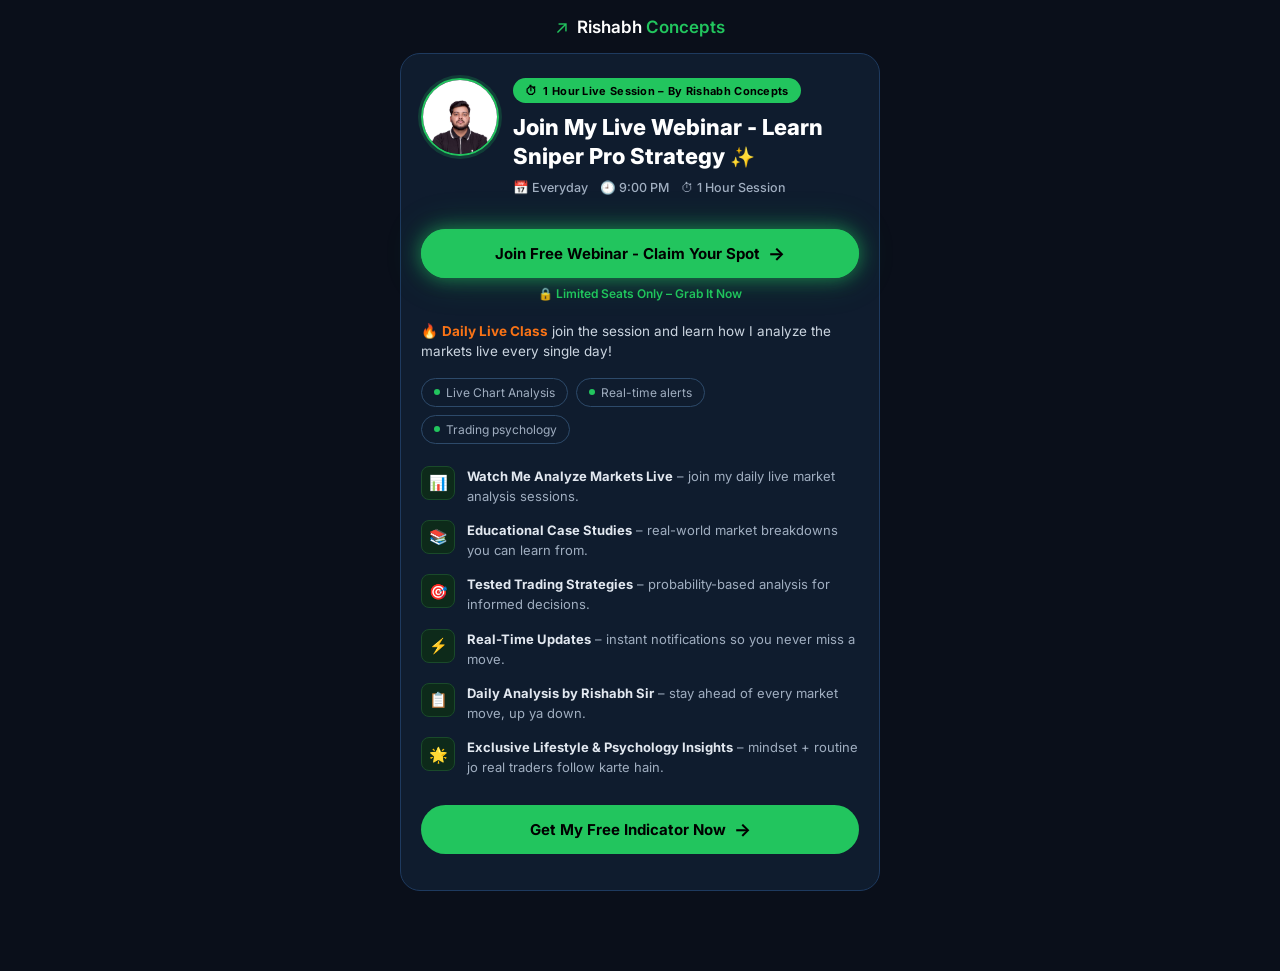
<file: index.html>
<!DOCTYPE html>
<html lang="en">
<head>

<!-- Meta Pixel Code -->
<script>
!function(f,b,e,v,n,t,s)
{if(f.fbq)return;n=f.fbq=function(){n.callMethod?
n.callMethod.apply(n,arguments):n.queue.push(arguments)};
if(!f._fbq)f._fbq=n;n.push=n;n.loaded=!0;n.version='2.0';
n.queue=[];t=b.createElement(e);t.async=!0;
t.src=v;s=b.getElementsByTagName(e)[0];
s.parentNode.insertBefore(t,s)}(window, document,'script',
'https://connect.facebook.net/en_US/fbevents.js');
fbq('init', '956984167094603');
fbq('track', 'PageView');
</script>
<noscript><img height="1" width="1" style="display:none"
src="https://www.facebook.com/tr?id=956984167094603&ev=PageView&noscript=1"
/></noscript>
<!-- End Meta Pixel Code -->

  
  <meta charset="UTF-8" />
  <meta name="viewport" content="width=device-width, initial-scale=1.0" />
  <title>Rishabh Concepts | SNIPER PRO INDICATOR — Free Workshop</title>
  <link href="https://fonts.googleapis.com/css2?family=Inter:wght@400;500;600;700;800&display=swap" rel="stylesheet" />
  <style>
    * { margin: 0; padding: 0; box-sizing: border-box; }

    body {
      font-family: 'Inter', sans-serif;
      background: #0a0f1a;
      color: #e2e8f0;
      min-height: 100vh;
      display: flex;
      flex-direction: column;
      align-items: center;
    }

    /* TOP NAV */
    .topbar {
      width: 100%;
      display: flex;
      justify-content: center;
      align-items: center;
      padding: 16px 20px;
      gap: 8px;
    }
    .topbar-icon {
      color: #22c55e;
      font-size: 18px;
    }
    .topbar-brand {
      font-size: 17px;
      font-weight: 600;
      color: #fff;
    }
    .topbar-brand span {
      color: #22c55e;
    }

    /* MAIN CARD */
    .card {
      background: #0f1c2e;
      border: 1px solid #1e3a5f;
      border-radius: 20px;
      width: 100%;
      max-width: 480px;
      margin: 0 16px 80px 16px;
      padding: 24px 20px 28px;
      position: relative;
    }

    /* HERO SECTION */
    .hero {
      display: flex;
      align-items: flex-start;
      gap: 14px;
      margin-bottom: 18px;
    }
    .avatar {
      width: 78px;
      height: 78px;
      border-radius: 50%;
      border: 2px solid #22c55e;
      flex-shrink: 0;
      overflow: hidden;
      box-shadow: 0 0 0 3px #22c55e33;
    }
    .avatar img {
      width: 100%;
      height: 100%;
      object-fit: cover;
      object-position: top center;
    }

    .hero-right { flex: 1; }

    .badge {
      display: inline-flex;
      align-items: center;
      gap: 6px;
      background: #22c55e;
      color: #000;
      font-size: 11px;
      font-weight: 700;
      padding: 5px 12px;
      border-radius: 20px;
      margin-bottom: 10px;
      letter-spacing: 0.3px;
    }
    .badge-icon { font-size: 12px; }

    .hero-title {
      font-size: 22px;
      font-weight: 800;
      color: #fff;
      line-height: 1.3;
      margin-bottom: 10px;
    }
    .hero-title .sparkle { font-size: 20px; }

    .meta-row {
      display: flex;
      flex-wrap: wrap;
      gap: 12px;
      margin-bottom: 16px;
    }
    .meta-item {
      display: flex;
      align-items: center;
      gap: 5px;
      font-size: 12.5px;
      color: #a0aec0;
      font-weight: 500;
    }
    .meta-item svg, .meta-icon { font-size: 13px; color: #a0aec0; }

    /* CTA BUTTON */
    .cta-btn {
      display: flex;
      align-items: center;
      justify-content: center;
      gap: 8px;
      width: 100%;
      background: #22c55e;
      color: #000;
      font-size: 15px;
      font-weight: 700;
      padding: 14px 20px;
      border-radius: 50px;
      border: none;
      cursor: pointer;
      text-decoration: none;
      transition: background 0.2s, box-shadow 0.2s, transform 0.2s;
      margin-bottom: 8px;
      position: relative;
      overflow: hidden;
    }
    .cta-btn:hover { background: #16a34a; transform: scale(1.02); }
    .cta-btn .arrow { font-size: 18px; }

    /* TOP BUTTON GLOW + POP-UP */
    .cta-btn.top-btn {
      animation: popEntrance 0.7s cubic-bezier(0.34, 1.56, 0.64, 1) both, pulseGlow 2s ease-in-out 0.7s infinite;
      box-shadow: 0 0 18px #22c55e88, 0 0 36px #22c55e44;
    }
    .cta-btn.top-btn::before {
      content: '';
      position: absolute;
      top: 0; left: -100%;
      width: 60%;
      height: 100%;
      background: linear-gradient(90deg, transparent, rgba(255,255,255,0.35), transparent);
      animation: shimmer 2.4s ease-in-out 1s infinite;
      border-radius: 50px;
    }
    .cta-btn.top-btn::after {
      content: '';
      position: absolute;
      inset: 0;
      border-radius: 50px;
      border: 2.5px solid #22c55e;
      animation: rippleRing 2s ease-out 0.7s infinite;
      pointer-events: none;
    }
    @keyframes popEntrance {
      0%   { transform: scale(0.4) translateY(40px); opacity: 0; }
      55%  { transform: scale(1.1) translateY(-8px);  opacity: 1; }
      75%  { transform: scale(0.96) translateY(3px); }
      90%  { transform: scale(1.03) translateY(-1px); }
      100% { transform: scale(1) translateY(0);       opacity: 1; }
    }
    @keyframes pulseGlow {
      0%   { box-shadow: 0 0 12px #22c55e88, 0 0 24px #22c55e44; }
      50%  { box-shadow: 0 0 28px #22c55ecc, 0 0 56px #22c55e77, 0 0 80px #22c55e33; }
      100% { box-shadow: 0 0 12px #22c55e88, 0 0 24px #22c55e44; }
    }
    @keyframes shimmer {
      0%   { left: -100%; }
      60%  { left: 130%; }
      100% { left: 130%; }
    }
    @keyframes rippleRing {
      0%   { transform: scale(1);    opacity: 0.75; }
      70%  { transform: scale(1.14); opacity: 0; }
      100% { transform: scale(1.14); opacity: 0; }
    }
    .cta-btn.top-btn:hover {
      animation: none;
      background: #16a34a;
      transform: scale(1.04) translateY(-2px);
      box-shadow: 0 8px 32px #22c55eaa, 0 0 60px #22c55e55;
      transition: all 0.2s ease;
    }
    .cta-btn.top-btn:active {
      transform: scale(0.97);
      box-shadow: 0 2px 12px #22c55e88;
      transition: all 0.1s ease;
    }

    .seats-text {
      text-align: center;
      font-size: 12px;
      color: #22c55e;
      font-weight: 600;
      margin-bottom: 20px;
      display: flex;
      align-items: center;
      justify-content: center;
      gap: 5px;
    }

    /* DAILY LIVE CLASS */
    .daily-section {
      margin-bottom: 16px;
      font-size: 13.5px;
      color: #cbd5e0;
      line-height: 1.5;
    }
    .daily-section .fire { color: #f97316; margin-right: 4px; }
    .daily-section strong {
      color: #f97316;
      font-weight: 700;
    }

    /* TAGS ROW */
    .tags-row {
      display: flex;
      flex-wrap: wrap;
      gap: 8px;
      margin-bottom: 22px;
    }
    .tag {
      display: flex;
      align-items: center;
      gap: 6px;
      border: 1px solid #2d4a6a;
      border-radius: 20px;
      padding: 6px 12px;
      font-size: 12px;
      color: #a0aec0;
      background: transparent;
    }
    .tag-dot {
      width: 6px; height: 6px;
      border-radius: 50%;
      background: #22c55e;
      flex-shrink: 0;
    }

    /* FEATURES LIST */
    .features-list {
      display: flex;
      flex-direction: column;
      gap: 14px;
      margin-bottom: 28px;
    }
    .feature-item {
      display: flex;
      align-items: flex-start;
      gap: 12px;
    }
    .feature-icon-wrap {
      width: 34px;
      height: 34px;
      border-radius: 8px;
      background: #0d2a1a;
      border: 1px solid #1a4a2a;
      display: flex;
      align-items: center;
      justify-content: center;
      flex-shrink: 0;
      font-size: 15px;
    }
    .feature-text {
      font-size: 13px;
      color: #a0aec0;
      line-height: 1.55;
    }
    .feature-text strong {
      color: #e2e8f0;
      font-weight: 700;
    }

    /* DISCLAIMER */
    .disclaimer-bar {
      position: fixed;
      bottom: 52px;
      left: 0; right: 0;
      background: #0a0f1a;
      border-top: 1px solid #1e3a5f;
      padding: 8px 16px;
      font-size: 11px;
      color: #718096;
      line-height: 1.5;
      z-index: 10;
      max-width: 480px;
      margin: 0 auto;
      width: 100%;
    }
    .disclaimer-bar strong { color: #ecc94b; font-weight: 700; }

    /* STICKY BOTTOM CTA */
    .sticky-cta {
      position: fixed;
      bottom: 0; left: 0; right: 0;
      background: #22c55e;
      padding: 12px 20px;
      display: flex;
      align-items: center;
      justify-content: center;
      gap: 8px;
      font-size: 15px;
      font-weight: 700;
      color: #000;
      cursor: pointer;
      z-index: 20;
      text-decoration: none;
      transition: background 0.2s;
    }
    .sticky-cta:hover { background: #16a34a; }

    @media (max-width: 500px) {
      .hero-title { font-size: 19px; }
      .card { margin: 0 10px 80px; padding: 20px 16px 24px; }
    }
  </style>
</head>
<body>

  <!-- TOP NAV -->
  <div class="topbar">
    <span class="topbar-icon">↗</span>
    <span class="topbar-brand">Rishabh <span>Concepts</span></span>
  </div>

  <!-- MAIN CARD -->
  <div class="card">

    <!-- HERO -->
    <div class="hero">
      <div class="avatar"><img src="[data-uri]" alt="Rishabh" /></div>
      <div class="hero-right">
        <div class="badge">
          <span class="badge-icon">⏱</span>
          1 Hour Live Session – By Rishabh Concepts
        </div>
        <h1 class="hero-title">
          Join My Live Webinar - Learn Sniper Pro Strategy <span class="sparkle">✨</span>
        </h1>
        <div class="meta-row">
          <span class="meta-item">📅 Everyday</span>
          <span class="meta-item">🕘 9:00 PM</span>
          <span class="meta-item">⏱ 1 Hour Session</span>
        </div>
      </div>
    </div>

    <!-- CTA -->
    <a href="https://chat.whatsapp.com/LSwZgKWu9RjAqX5k85kZ9a" target="_blank" rel="noopener noreferrer" class="cta-btn top-btn">
      Join Free Webinar - Claim Your Spot <span class="arrow">→</span>
    </a>
    <div class="seats-text">
      🔒 Limited Seats Only – Grab It Now
    </div>

    <!-- DAILY LIVE CLASS -->
    <div class="daily-section">
      🔥 <strong>Daily Live Class</strong> join the session and learn how I analyze the markets live every single day!
    </div>

    <!-- TAGS -->
    <div class="tags-row">
      <span class="tag"><span class="tag-dot"></span>Live Chart Analysis</span>
      <span class="tag"><span class="tag-dot"></span>Real-time alerts</span>
      <span class="tag"><span class="tag-dot"></span>Trading psychology</span>
    </div>

    <!-- FEATURES -->
    <div class="features-list">
      <div class="feature-item">
        <div class="feature-icon-wrap">📊</div>
        <div class="feature-text">
          <strong>Watch Me Analyze Markets Live</strong> – join my daily live market analysis sessions.
        </div>
      </div>
      <div class="feature-item">
        <div class="feature-icon-wrap">📚</div>
        <div class="feature-text">
          <strong>Educational Case Studies</strong> – real-world market breakdowns you can learn from.
        </div>
      </div>
      <div class="feature-item">
        <div class="feature-icon-wrap">🎯</div>
        <div class="feature-text">
          <strong>Tested Trading Strategies</strong> – probability-based analysis for informed decisions.
        </div>
      </div>
      <div class="feature-item">
        <div class="feature-icon-wrap">⚡</div>
        <div class="feature-text">
          <strong>Real-Time Updates</strong> – instant notifications so you never miss a move.
        </div>
      </div>
      <div class="feature-item">
        <div class="feature-icon-wrap">📋</div>
        <div class="feature-text">
          <strong>Daily Analysis by Rishabh Sir</strong> – stay ahead of every market move, up ya down.
        </div>
      </div>
      <div class="feature-item">
        <div class="feature-icon-wrap">🌟</div>
        <div class="feature-text">
          <strong>Exclusive Lifestyle &amp; Psychology Insights</strong> – mindset + routine jo real traders follow karte hain.
        </div>
      </div>
    </div>

    <!-- BOTTOM CTA INSIDE CARD -->
    <a href="https://chat.whatsapp.com/LSwZgKWu9RjAqX5k85kZ9a" target="_blank" rel="noopener noreferrer" class="cta-btn">
      Get My Free Indicator Now <span class="arrow">→</span>
    </a>

  </div>


</body>
</html>
</file>
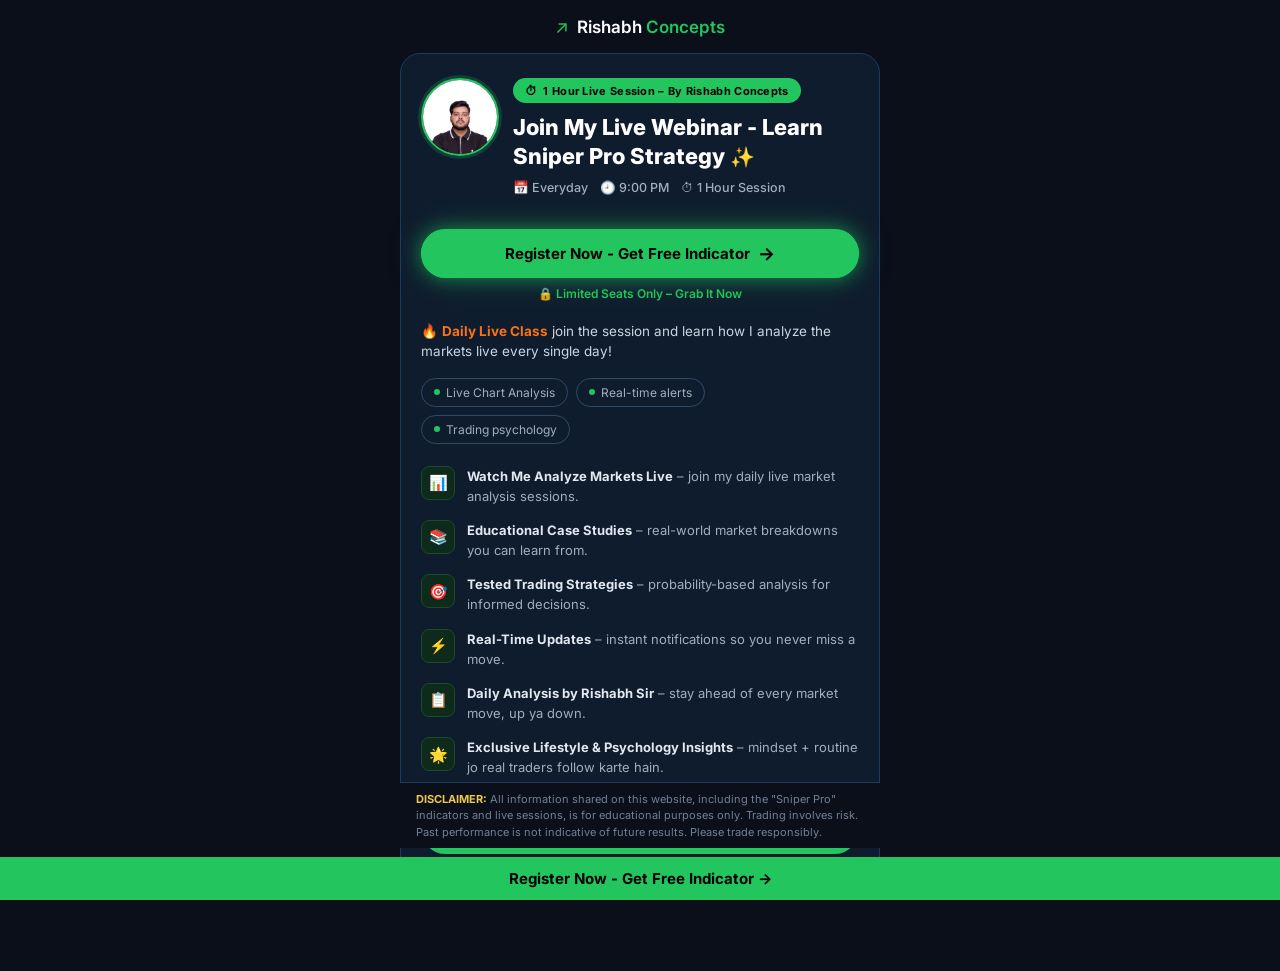
<file: rishabh-concepts (1).html>
<!DOCTYPE html>
<html lang="en">
<head>
  <meta charset="UTF-8" />
  <meta name="viewport" content="width=device-width, initial-scale=1.0" />
  <title>Rishabh Concepts | SNIPER PRO INDICATOR — Free Workshop</title>
  <link href="https://fonts.googleapis.com/css2?family=Inter:wght@400;500;600;700;800&display=swap" rel="stylesheet" />
  <style>
    * { margin: 0; padding: 0; box-sizing: border-box; }

    body {
      font-family: 'Inter', sans-serif;
      background: #0a0f1a;
      color: #e2e8f0;
      min-height: 100vh;
      display: flex;
      flex-direction: column;
      align-items: center;
    }

    /* TOP NAV */
    .topbar {
      width: 100%;
      display: flex;
      justify-content: center;
      align-items: center;
      padding: 16px 20px;
      gap: 8px;
    }
    .topbar-icon {
      color: #22c55e;
      font-size: 18px;
    }
    .topbar-brand {
      font-size: 17px;
      font-weight: 600;
      color: #fff;
    }
    .topbar-brand span {
      color: #22c55e;
    }

    /* MAIN CARD */
    .card {
      background: #0f1c2e;
      border: 1px solid #1e3a5f;
      border-radius: 20px;
      width: 100%;
      max-width: 480px;
      margin: 0 16px 80px 16px;
      padding: 24px 20px 28px;
      position: relative;
    }

    /* HERO SECTION */
    .hero {
      display: flex;
      align-items: flex-start;
      gap: 14px;
      margin-bottom: 18px;
    }
    .avatar {
      width: 78px;
      height: 78px;
      border-radius: 50%;
      border: 2px solid #22c55e;
      flex-shrink: 0;
      overflow: hidden;
      box-shadow: 0 0 0 3px #22c55e33;
    }
    .avatar img {
      width: 100%;
      height: 100%;
      object-fit: cover;
      object-position: top center;
    }

    .hero-right { flex: 1; }

    .badge {
      display: inline-flex;
      align-items: center;
      gap: 6px;
      background: #22c55e;
      color: #000;
      font-size: 11px;
      font-weight: 700;
      padding: 5px 12px;
      border-radius: 20px;
      margin-bottom: 10px;
      letter-spacing: 0.3px;
    }
    .badge-icon { font-size: 12px; }

    .hero-title {
      font-size: 22px;
      font-weight: 800;
      color: #fff;
      line-height: 1.3;
      margin-bottom: 10px;
    }
    .hero-title .sparkle { font-size: 20px; }

    .meta-row {
      display: flex;
      flex-wrap: wrap;
      gap: 12px;
      margin-bottom: 16px;
    }
    .meta-item {
      display: flex;
      align-items: center;
      gap: 5px;
      font-size: 12.5px;
      color: #a0aec0;
      font-weight: 500;
    }
    .meta-item svg, .meta-icon { font-size: 13px; color: #a0aec0; }

    /* CTA BUTTON */
    .cta-btn {
      display: flex;
      align-items: center;
      justify-content: center;
      gap: 8px;
      width: 100%;
      background: #22c55e;
      color: #000;
      font-size: 15px;
      font-weight: 700;
      padding: 14px 20px;
      border-radius: 50px;
      border: none;
      cursor: pointer;
      text-decoration: none;
      transition: background 0.2s, box-shadow 0.2s, transform 0.2s;
      margin-bottom: 8px;
      position: relative;
      overflow: hidden;
    }
    .cta-btn:hover { background: #16a34a; transform: scale(1.02); }
    .cta-btn .arrow { font-size: 18px; }

    /* TOP BUTTON GLOW + POP-UP */
    .cta-btn.top-btn {
      animation: popEntrance 0.7s cubic-bezier(0.34, 1.56, 0.64, 1) both, pulseGlow 2s ease-in-out 0.7s infinite;
      box-shadow: 0 0 18px #22c55e88, 0 0 36px #22c55e44;
    }
    .cta-btn.top-btn::before {
      content: '';
      position: absolute;
      top: 0; left: -100%;
      width: 60%;
      height: 100%;
      background: linear-gradient(90deg, transparent, rgba(255,255,255,0.35), transparent);
      animation: shimmer 2.4s ease-in-out 1s infinite;
      border-radius: 50px;
    }
    .cta-btn.top-btn::after {
      content: '';
      position: absolute;
      inset: 0;
      border-radius: 50px;
      border: 2.5px solid #22c55e;
      animation: rippleRing 2s ease-out 0.7s infinite;
      pointer-events: none;
    }
    @keyframes popEntrance {
      0%   { transform: scale(0.4) translateY(40px); opacity: 0; }
      55%  { transform: scale(1.1) translateY(-8px);  opacity: 1; }
      75%  { transform: scale(0.96) translateY(3px); }
      90%  { transform: scale(1.03) translateY(-1px); }
      100% { transform: scale(1) translateY(0);       opacity: 1; }
    }
    @keyframes pulseGlow {
      0%   { box-shadow: 0 0 12px #22c55e88, 0 0 24px #22c55e44; }
      50%  { box-shadow: 0 0 28px #22c55ecc, 0 0 56px #22c55e77, 0 0 80px #22c55e33; }
      100% { box-shadow: 0 0 12px #22c55e88, 0 0 24px #22c55e44; }
    }
    @keyframes shimmer {
      0%   { left: -100%; }
      60%  { left: 130%; }
      100% { left: 130%; }
    }
    @keyframes rippleRing {
      0%   { transform: scale(1);    opacity: 0.75; }
      70%  { transform: scale(1.14); opacity: 0; }
      100% { transform: scale(1.14); opacity: 0; }
    }
    .cta-btn.top-btn:hover {
      animation: none;
      background: #16a34a;
      transform: scale(1.04) translateY(-2px);
      box-shadow: 0 8px 32px #22c55eaa, 0 0 60px #22c55e55;
      transition: all 0.2s ease;
    }
    .cta-btn.top-btn:active {
      transform: scale(0.97);
      box-shadow: 0 2px 12px #22c55e88;
      transition: all 0.1s ease;
    }

    .seats-text {
      text-align: center;
      font-size: 12px;
      color: #22c55e;
      font-weight: 600;
      margin-bottom: 20px;
      display: flex;
      align-items: center;
      justify-content: center;
      gap: 5px;
    }

    /* DAILY LIVE CLASS */
    .daily-section {
      margin-bottom: 16px;
      font-size: 13.5px;
      color: #cbd5e0;
      line-height: 1.5;
    }
    .daily-section .fire { color: #f97316; margin-right: 4px; }
    .daily-section strong {
      color: #f97316;
      font-weight: 700;
    }

    /* TAGS ROW */
    .tags-row {
      display: flex;
      flex-wrap: wrap;
      gap: 8px;
      margin-bottom: 22px;
    }
    .tag {
      display: flex;
      align-items: center;
      gap: 6px;
      border: 1px solid #2d4a6a;
      border-radius: 20px;
      padding: 6px 12px;
      font-size: 12px;
      color: #a0aec0;
      background: transparent;
    }
    .tag-dot {
      width: 6px; height: 6px;
      border-radius: 50%;
      background: #22c55e;
      flex-shrink: 0;
    }

    /* FEATURES LIST */
    .features-list {
      display: flex;
      flex-direction: column;
      gap: 14px;
      margin-bottom: 28px;
    }
    .feature-item {
      display: flex;
      align-items: flex-start;
      gap: 12px;
    }
    .feature-icon-wrap {
      width: 34px;
      height: 34px;
      border-radius: 8px;
      background: #0d2a1a;
      border: 1px solid #1a4a2a;
      display: flex;
      align-items: center;
      justify-content: center;
      flex-shrink: 0;
      font-size: 15px;
    }
    .feature-text {
      font-size: 13px;
      color: #a0aec0;
      line-height: 1.55;
    }
    .feature-text strong {
      color: #e2e8f0;
      font-weight: 700;
    }

    /* DISCLAIMER */
    .disclaimer-bar {
      position: fixed;
      bottom: 52px;
      left: 0; right: 0;
      background: #0a0f1a;
      border-top: 1px solid #1e3a5f;
      padding: 8px 16px;
      font-size: 11px;
      color: #718096;
      line-height: 1.5;
      z-index: 10;
      max-width: 480px;
      margin: 0 auto;
      width: 100%;
    }
    .disclaimer-bar strong { color: #ecc94b; font-weight: 700; }

    /* STICKY BOTTOM CTA */
    .sticky-cta {
      position: fixed;
      bottom: 0; left: 0; right: 0;
      background: #22c55e;
      padding: 12px 20px;
      display: flex;
      align-items: center;
      justify-content: center;
      gap: 8px;
      font-size: 15px;
      font-weight: 700;
      color: #000;
      cursor: pointer;
      z-index: 20;
      text-decoration: none;
      transition: background 0.2s;
    }
    .sticky-cta:hover { background: #16a34a; }

    @media (max-width: 500px) {
      .hero-title { font-size: 19px; }
      .card { margin: 0 10px 80px; padding: 20px 16px 24px; }
    }
  </style>
</head>
<body>

  <!-- TOP NAV -->
  <div class="topbar">
    <span class="topbar-icon">↗</span>
    <span class="topbar-brand">Rishabh <span>Concepts</span></span>
  </div>

  <!-- MAIN CARD -->
  <div class="card">

    <!-- HERO -->
    <div class="hero">
      <div class="avatar"><img src="[data-uri]" alt="Rishabh" /></div>
      <div class="hero-right">
        <div class="badge">
          <span class="badge-icon">⏱</span>
          1 Hour Live Session – By Rishabh Concepts
        </div>
        <h1 class="hero-title">
          Join My Live Webinar - Learn Sniper Pro Strategy <span class="sparkle">✨</span>
        </h1>
        <div class="meta-row">
          <span class="meta-item">📅 Everyday</span>
          <span class="meta-item">🕘 9:00 PM</span>
          <span class="meta-item">⏱ 1 Hour Session</span>
        </div>
      </div>
    </div>

    <!-- CTA -->
    <a href="https://chat.whatsapp.com/LSwZgKWu9RjAqX5k85kZ9a" target="_blank" rel="noopener noreferrer" class="cta-btn top-btn">
      Register Now - Get Free Indicator <span class="arrow">→</span>
    </a>
    <div class="seats-text">
      🔒 Limited Seats Only – Grab It Now
    </div>

    <!-- DAILY LIVE CLASS -->
    <div class="daily-section">
      🔥 <strong>Daily Live Class</strong> join the session and learn how I analyze the markets live every single day!
    </div>

    <!-- TAGS -->
    <div class="tags-row">
      <span class="tag"><span class="tag-dot"></span>Live Chart Analysis</span>
      <span class="tag"><span class="tag-dot"></span>Real-time alerts</span>
      <span class="tag"><span class="tag-dot"></span>Trading psychology</span>
    </div>

    <!-- FEATURES -->
    <div class="features-list">
      <div class="feature-item">
        <div class="feature-icon-wrap">📊</div>
        <div class="feature-text">
          <strong>Watch Me Analyze Markets Live</strong> – join my daily live market analysis sessions.
        </div>
      </div>
      <div class="feature-item">
        <div class="feature-icon-wrap">📚</div>
        <div class="feature-text">
          <strong>Educational Case Studies</strong> – real-world market breakdowns you can learn from.
        </div>
      </div>
      <div class="feature-item">
        <div class="feature-icon-wrap">🎯</div>
        <div class="feature-text">
          <strong>Tested Trading Strategies</strong> – probability-based analysis for informed decisions.
        </div>
      </div>
      <div class="feature-item">
        <div class="feature-icon-wrap">⚡</div>
        <div class="feature-text">
          <strong>Real-Time Updates</strong> – instant notifications so you never miss a move.
        </div>
      </div>
      <div class="feature-item">
        <div class="feature-icon-wrap">📋</div>
        <div class="feature-text">
          <strong>Daily Analysis by Rishabh Sir</strong> – stay ahead of every market move, up ya down.
        </div>
      </div>
      <div class="feature-item">
        <div class="feature-icon-wrap">🌟</div>
        <div class="feature-text">
          <strong>Exclusive Lifestyle &amp; Psychology Insights</strong> – mindset + routine jo real traders follow karte hain.
        </div>
      </div>
    </div>

    <!-- BOTTOM CTA INSIDE CARD -->
    <a href="https://chat.whatsapp.com/LSwZgKWu9RjAqX5k85kZ9a" target="_blank" rel="noopener noreferrer" class="cta-btn">
      Register Now - Get Free Indicator <span class="arrow">→</span>
    </a>

  </div>

  <!-- DISCLAIMER BAR -->
  <div class="disclaimer-bar">
    <strong>DISCLAIMER:</strong> All information shared on this website, including the "Sniper Pro" indicators and live
    sessions, is for educational purposes only. Trading involves risk. Past performance is not indicative of future results. Please trade responsibly.
  </div>

  <!-- STICKY BOTTOM CTA -->
  <a href="https://chat.whatsapp.com/LSwZgKWu9RjAqX5k85kZ9a" target="_blank" rel="noopener noreferrer" class="sticky-cta">
    Register Now - Get Free Indicator →
  </a>

</body>
</html>
</file>
